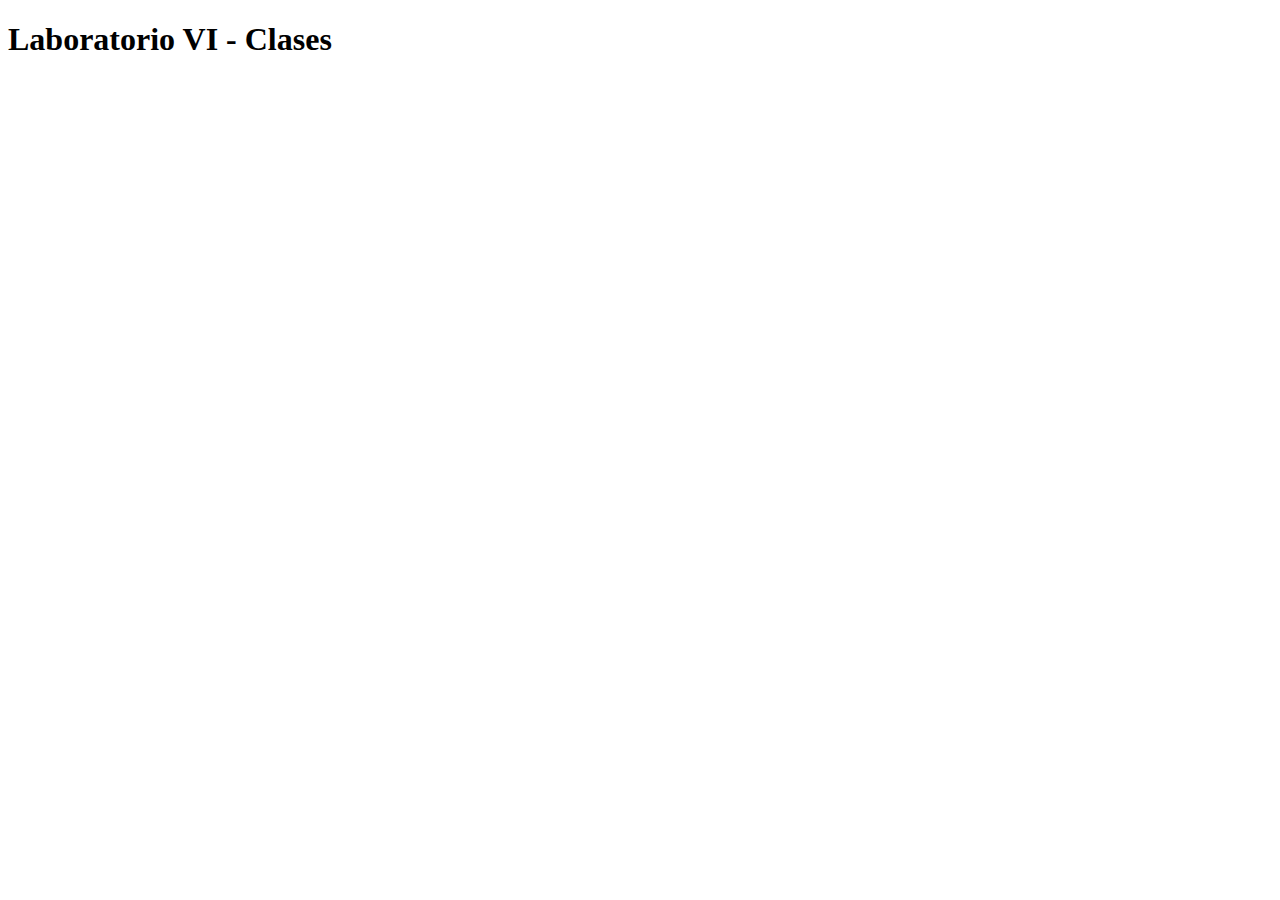
<file: Proyectos/Clases/index.html>
<!DOCTYPE html>
<html lang="es">
<head>
    <!--metadatas, datos que van mas alla de la vista-->
    <meta charset="UTF-8">
    <meta name="viewport" content="width=device-width, initial-scale=1.0">
    <title>Laboratorio VI</title>
</head>
<body>
    <h1>Laboratorio VI - Clases</h1>
   <!-- <script type="module" src="clase1.js"></script> -->
    <!-- <script type="module" src="clase2/clase2.js"></script> -->
    <!-- <script type="module" src="clase2/clase2-clases.js"></script> -->
    <!-- <script type="module" src="clase2/clase2-importar.js"></script> -->
    <!-- <script type="module" src="clase2/clase2-Callbacks.js"></script> -->
    <script type="module" src="clase4.js"></script>
</body>
</html>
</file>
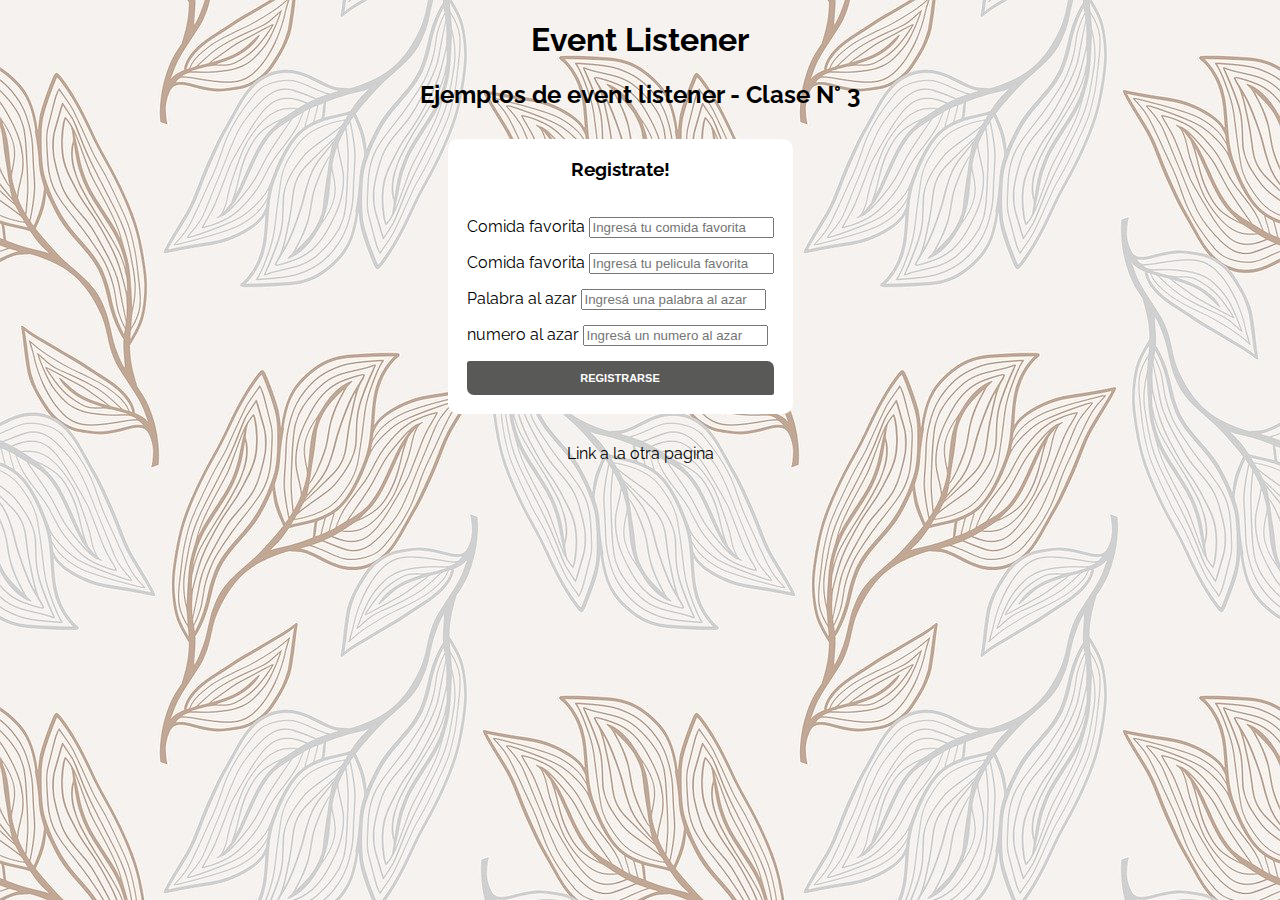
<file: Proyectos/Clases/clase3-DOM/ej-eventListen.html>
<!DOCTYPE html>
<html lang="en">
<head>
    <meta charset="UTF-8">
    <meta name="viewport" content="width=device-width, initial-scale=1.0">
    <link rel="stylesheet" href="./ej-DOM.css">
    <link rel="preconnect" href="https://fonts.googleapis.com">
    <link rel="preconnect" href="https://fonts.gstatic.com" crossorigin>
    <link href="https://fonts.googleapis.com/css2?family=Raleway&display=swap" rel="stylesheet">
    <title>Event Listener</title>
</head>
<body>
    <h1 id="mi-titulo">Event Listener</h1>
    <!--Ej: <h2 onclick="cambiarTitulo(this)" onmouseover="rojo(this)" onmouseout="azul(this)" id="h2-2">Ejemplos de event listener - Clase N° 3</h2> this: hace refrencia a este elemento h1, donde se aplica la accion -->
    <h2 id="h2-2">Ejemplos de event listener - Clase N° 3</h2>
    <main class="event-2">

        <form id="formulario-2">
            <h3>Registrate!</h3>
            <div class="form-group">
                <div class="register">
                    <label for="comida">Comida favorita</label>
                    <input type="text" id="comida" name="comida" placeholder="Ingresá tu comida favorita"
                        required>
                </div>
                <div class="register">
                    <label for="pelicula">Comida favorita</label>
                    <input type="text" id="pelicula" name="pelicula" placeholder="Ingresá tu pelicula favorita"
                        required>
                </div>
                <div class="register">
                    <label for="palabra">Palabra al azar</label>
                    <input type="text" id="palabra" name="palabra" placeholder="Ingresá una palabra al azar"
                        required>
                </div>
                
                <div class="register">
                    <label for="numero">numero al azar</label>
                    <input type="number" id="numero" name="numero" placeholder="Ingresá un numero al azar"
                        required>
                </div>

                
                
                <div class="btn-box">
                    <button class="btn" id="enter-btn">Registrarse</button>
                </div>
            </div>
    
        </form>
    </section>

    <footer>
        <a href="./ejemplo-DOM.html">Link a la otra pagina</a>
        
    </footer>

    <!--#region Ejemplos de la clase!!-->
    <!-- <script>
        function cambiarTitulo(elemento){
            elemento.innerHTML = "Bienvenido cambiado";
        }

        function rojo(elemento){
            elemento.style.color = "red";
        }
        function azul(elemento){
            elemento.style.color = "blue";
        }

        // document.addEventListener() //permite agregar un evento al elemento HTML, sin mezclar el maquetado con la interacción
        document.getElementById("pelicula").addEventListener("focus", function(evento){ //la funcion va a recibir el evento como parametro
            evento.target.style.background = "blue"; //target es un atributo que hace referencia al elemento html que disparo el evento, en este caso pelicula
            document.getElementById("mi-titulo").innerHTML = "Mi titulo cambiado!!! "
        })
        document.getElementById("pelicula").addEventListener("blur", function(evento){ //la funcion va a recibir el evento como parametro
            evento.target.style.background = "white"; //target es un atributo que hace referencia al elemento html que disparo el evento, en este caso pelicula

        })


    </script> -->
    <!--#endregion -->
</body>
</html>
</file>
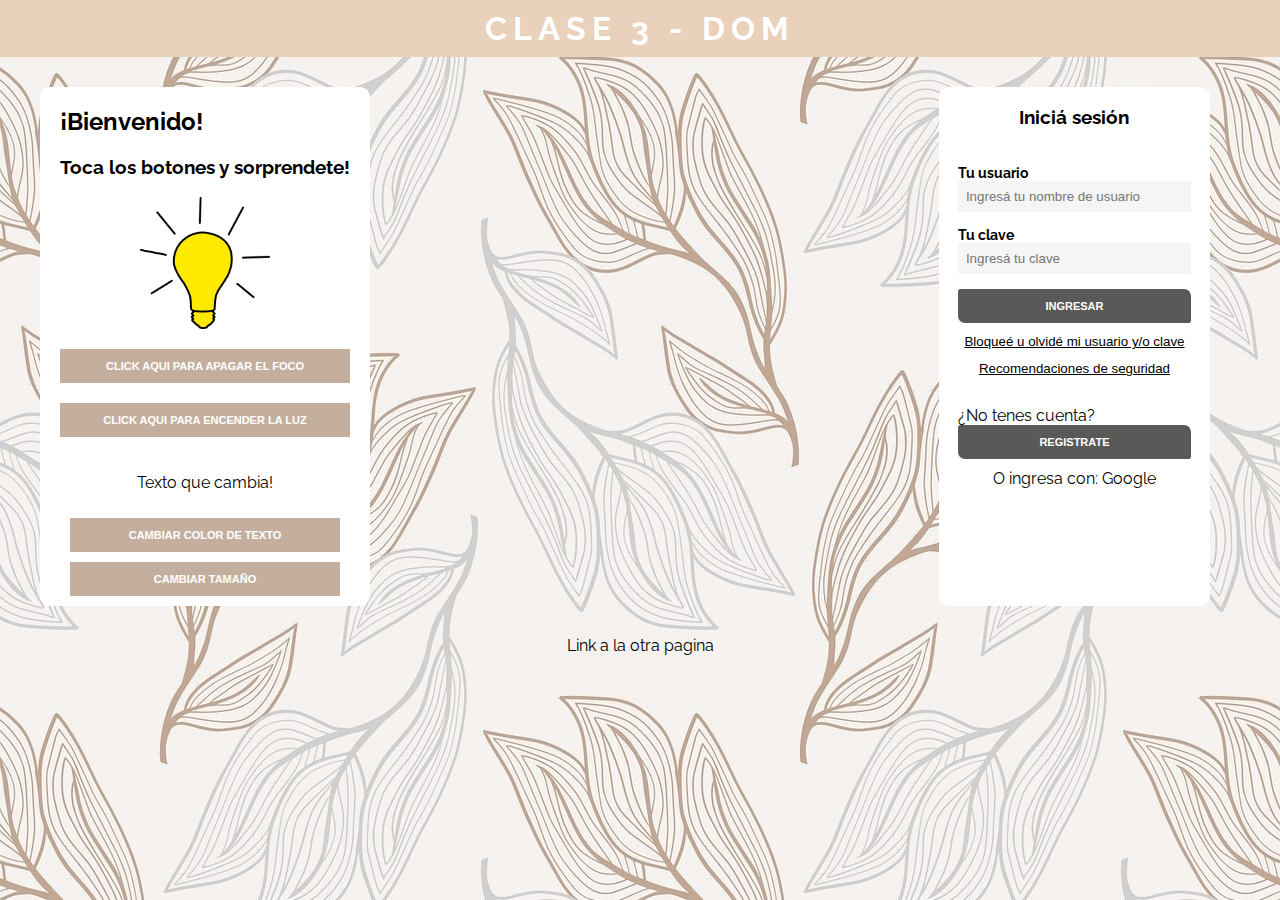
<file: Proyectos/Clases/clase3-DOM/ejemplo-DOM.html>
<!DOCTYPE html>
<html lang="es">

<head>
    <meta charset="UTF-8">
    <meta name="viewport" content="width=device-width, initial-scale=1.0">
    <link rel="stylesheet" href="./ej-DOM.css">
    <link rel="preconnect" href="https://fonts.googleapis.com">
    <link rel="preconnect" href="https://fonts.gstatic.com" crossorigin>
    <link href="https://fonts.googleapis.com/css2?family=Raleway&display=swap" rel="stylesheet">
    <title>CLASE 3 - DOM</title>
</head>

<body>
    <header>
        <h1>CLASE 3 - DOM</h1>
        <div>

        </div>
        <nav></nav>
    </header>

    <main>
        <aside class="interaction">
            <h2>¡Bienvenido!</h2>
            <h3>Toca los botones y sorprendete!</h3>
            <div class="interaction-elements">

                <div id="foco-i">
                    <img id="img-foco" src="./img/focob.png" alt="">
                    <button class="btn-i" id="btn-off-foco">Click aqui para apagar el foco</button>
                    <button class="btn-i" id="btn-on-foco">Click aqui para encender la luz</button>
                </div>
                <!-- <div id="foco-i">
                    <img id="img-foco2" src="./img/focob.png" alt="">
                    <button class="btn-i" id="btn-foco">Click aqui para encender/apagar el foco</button>
                </div> -->

                <div id="text-i">
                    <p id="paragraph-i">Texto que cambia!</p>
                    <button class="btn-i" id="btn-change-color">Cambiar color de
                        texto</button>
                    <button class="btn-i" id="btn-change-size">Cambiar Tamaño</button>
                    <!--#region ejemplos de prueba-->
                    <!-- EJEMPLO <button onclick="cambiarFoto()" class="btn-i" id="btn-foco">Click en el foco para encender/apagar la luz</button> -->
                    <!--<div class="cont-nodos">
                        <p>Nodo 1</p>    
                        <p>Nodo 2</p>    
                        <p>Nodo 3</p>    
                    </div>
                    <div class="contenedor">

                    </div> -->
                    <!-- <input type="text" id="input-prueba"> -->
                    <!-- <p id="prueba" class="rojo">Prueba!</p> -->
                   
                    <!-- EJEMPLO <button onclick="changeTextColor()" class="btn-i" id="btn-change-color">Cambiar color de texto</button>-->
                     <!--#endregion-->
                </div>
            </div>
        </aside>

        <form id="formulario">
            <h3>Iniciá sesión</h3>
            <div class="form-group">
                <div class="log-in">
                    <label for="username">Tu usuario</label>
                    <input type="text" id="username" name="username" placeholder="Ingresá tu nombre de usuario"
                        required>
                </div>
                <div class="log-in">
                    <label for="password">Tu clave</label>
                    <input type="password" id="password" name="password" placeholder="Ingresá tu clave" required>
                </div>
                <div class="btn-box">
                    <button class="btn" id="enter-btn">Ingresar</button>
                    <button id="forget-btn">Bloqueé u olvidé mi usuario y/o clave</button>
                    <button id="reccomend-btn">Recomendaciones de seguridad</button>
                    <div>
                        <br>
                        <span>¿No tenes cuenta?</span>
                        <button class="btn" id="register-btn">Registrate</button>
                    </div>
                    <div>
                        <span>O ingresa con:</span>
                        <a href="">Google</a>
                        <a></a><!--git hub-->
                    </div>
                </div>
            </div>

        </form>

    </main>

    <footer>
        <a href="./ej-eventListen.html">Link a la otra pagina</a>

    </footer>

    <!-- <script type="module" src="./ej-DOM.js"></script> -->
    <script src="./js/practicandoDOM.js"></script>

    <!--#region Ejemplos en la clase!-->
    <!-- <script>
        function changeTextColor() {
            let paragraph = document.getElementById("paragraph-i")
            paragraph.style.color == "black" ? paragraph.style.color = "blue" : paragraph.style.color = "black";
        } 

        function cambiarFoto(){
            let image = document.getElementById("img-foco");
            let linkJS =  "img/focob.png";
            let linkFoco2 = "img/focoa.png";

            image.src == linkFoco2 ? image.src = linkJS : image.src = linkFoco2;
        }
    </script> -->
    <!--#endregion -->

</body>

</html>
</file>
<file: Proyectos/Clases/clase3-DOM/ej-DOM.css>
html {
    box-sizing: border-box;
    font-size: 62.5%; /*transforma 10 pixeles a 1 rem*/

    /*ESTANDAR, utilizar en todos los proyectos*/
}

/*A todos los elementos o pseudoelementos antes o despues le apliquen o le hereden esa propiedad del border-box*/
*,
*:before,
*:after {
    box-sizing: inherit;
}
body{
    margin: 0;
    color:black;
    font-family: 'Raleway', sans-serif;
    font-size: 1.6rem;
    background-image: url(./img/fondo1.png);

}
header h1{
    background-color: #e9d1bc;
    padding: 1rem 0;
    margin:0;
    color: white;
    font-weight: bold;
    letter-spacing: 0.6rem;
}

h1{
    text-align: center;
}


a{
    text-decoration: none;
    color:black;
}

main{
    
    display: flex;
    justify-content: space-between;
    margin: 3rem;
}

.interaction{
    border-radius: 1rem;
    background-color: white;
    margin: 0 1rem;
    padding: 0 2rem;
}

.interaction img{
    width: 13rem;
}
#foco-i{
    display: flex;
    flex-direction: column;
    gap: 2rem;
    margin-bottom: 2rem;
    align-items: center;
}
#text-i{
    margin: 1rem;
    display: flex;
    flex-direction: column;
    align-items: center;
    gap: 1rem;
}

form{
    margin-right:4rem;
    border-radius: 1rem;
    background-color: white;
}
form h3{
    text-align: center;
    /* color:rgb(140, 180, 255) ; */
}

.form-group{
    padding: 1.9rem;
    display: flex;
    flex-direction: column;
    gap: 1.5rem;
}
.log-in label{
    display: block;
    font-weight: bold;
    font-size: 1.4rem;
}
.log-in input{
    width: 100%;
    background-color: rgb(245, 245, 245);
    border: none;
    padding: 0.8rem;
}

.btn{
    border:none;
    color: white;
    text-decoration: none;
    padding: 1.1rem;
    text-align: center;
    text-transform: uppercase;
    font-weight: bold;
    font-size: 1.1rem;
    background-color: rgb(89, 89, 88);
    width: 100%;
    cursor:pointer;
    border-radius: .25rem .688rem;

}

.btn-i{
    border:none;
    color: white;
    text-decoration: none;
    padding: 1.1rem;
    text-align: center;
    text-transform: uppercase;
    font-weight: bold;
    font-size: 1.1rem;
    width: 100%;
    cursor:pointer;
    background-color:rgb(196, 175, 158);
}

.btn-box{
    display: flex;
    flex-direction: column;
    align-items: center;
    gap:1rem;
}


#reccomend-btn, #forget-btn{
    border: none;
    background-color: white;
    text-decoration: underline;

}

footer{
    text-align: center;
}

/*2da PAGINA*/

.event-2{
    display:flex;
    flex-direction: column;
    align-items: center;
    gap: 3rem;
}

#h2-2{
    text-align: center;
}
</file>
